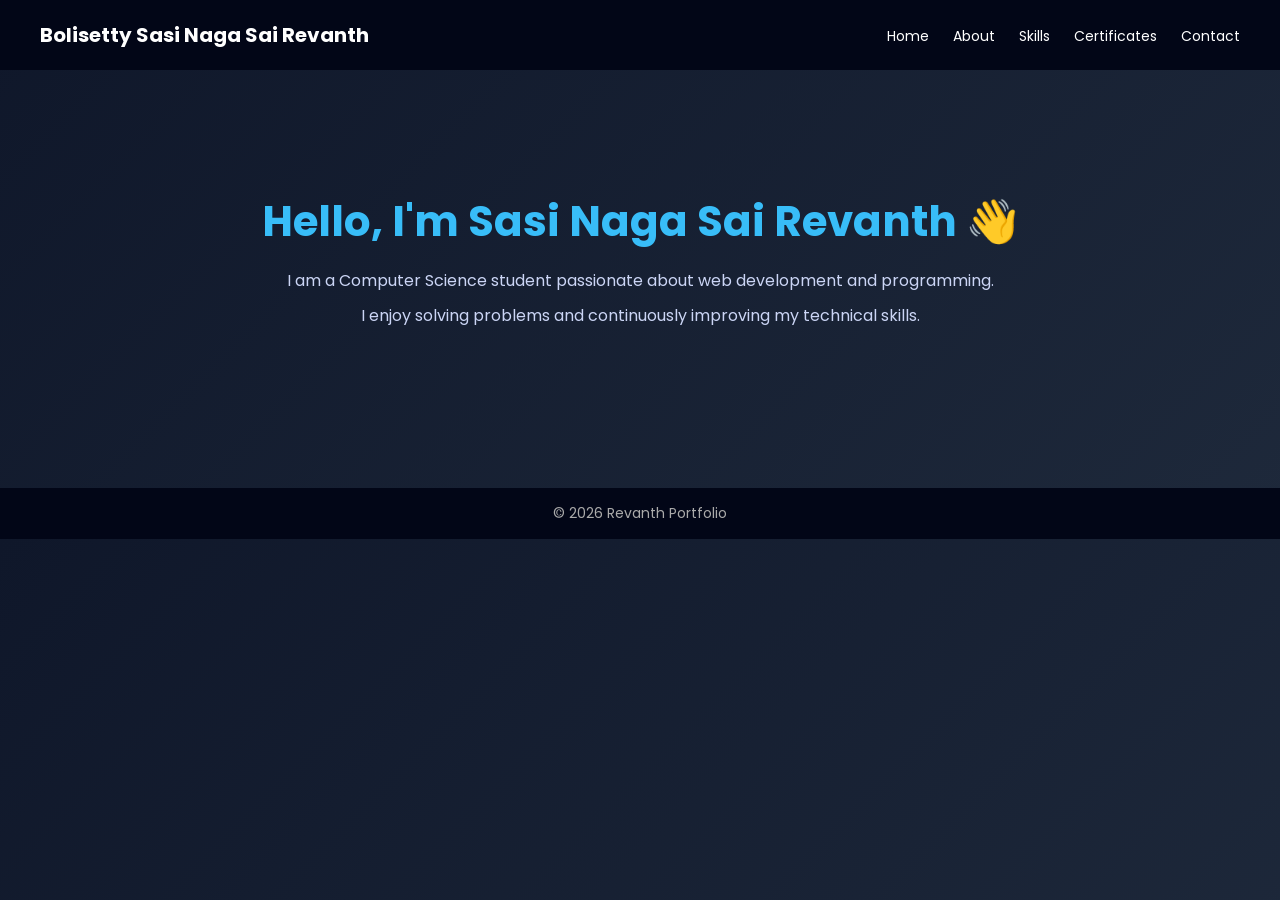
<file: index.html>
<!DOCTYPE html>
<html>
<head>
<title>Revanth Portfolio</title>
<link rel="stylesheet" href="style.css">
<link href="https://fonts.googleapis.com/css2?family=Poppins:wght@300;500;700&display=swap" rel="stylesheet">
</head>
<body>

<header class="navbar">
<h2>Bolisetty Sasi Naga Sai Revanth</h2>
<nav>
<a href="index.html">Home</a>
<a href="about.html">About</a>
<a href="skills.html">Skills</a>
<a href="certificates.html">Certificates</a>
<a href="contact.html">Contact</a>
</nav>
</header>

<section class="hero">
<h1>Hello, I'm Sasi Naga Sai Revanth 👋</h1>

<p>I am a Computer Science student passionate about web development and programming.</p>
<p>I enjoy solving problems and continuously improving my technical skills.</p>

</section>

<footer>© 2026 Revanth Portfolio</footer>

</body>
</html>
</file>
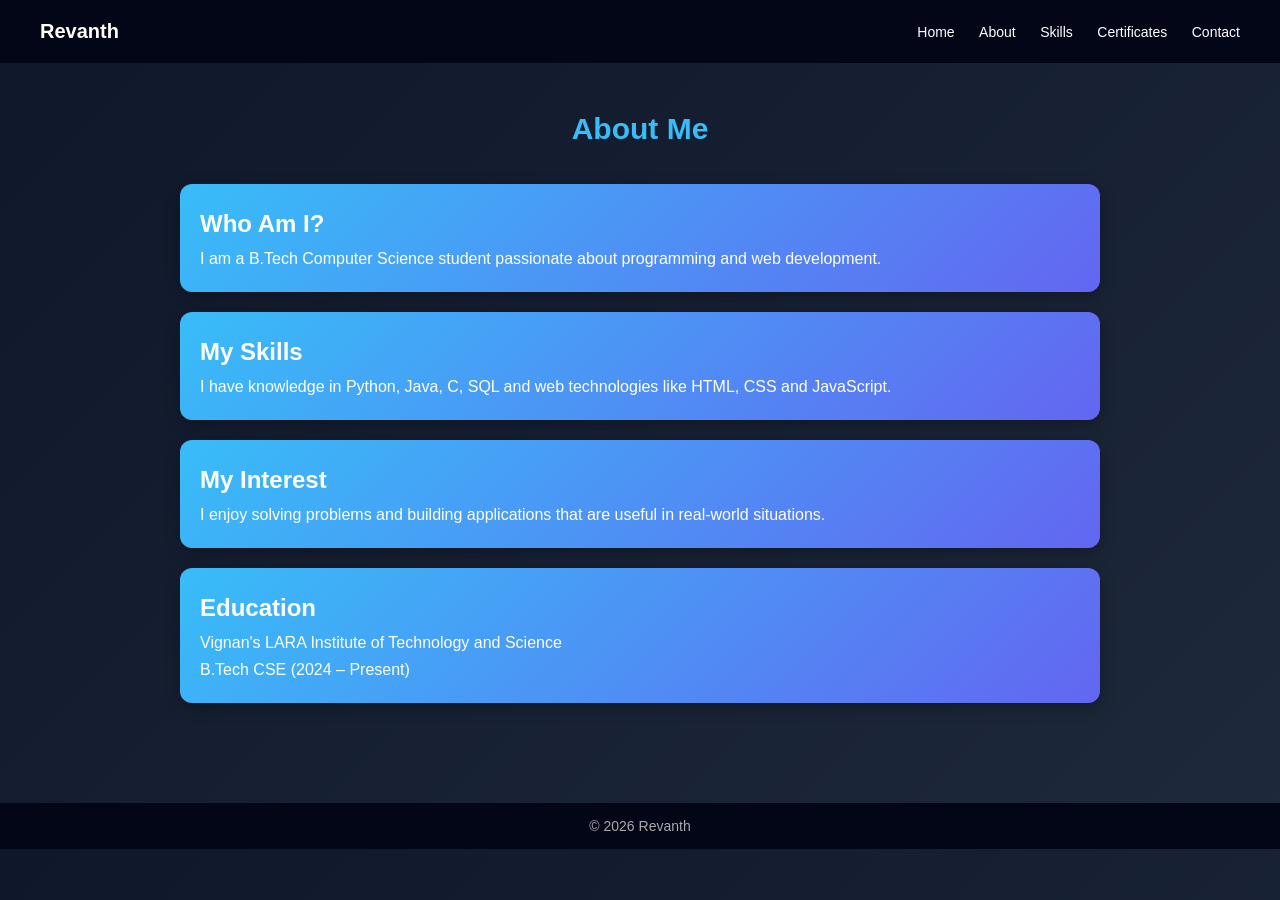
<file: about.html>
<!DOCTYPE html>
<html>
<head>
<title>About</title>
<link rel="stylesheet" href="style.css">
</head>
<body>

<header class="navbar">
<h2>Revanth</h2>
<nav>
<a href="index.html">Home</a>
<a href="about.html">About</a>
<a href="skills.html">Skills</a>
<a href="certificates.html">Certificates</a>
<a href="contact.html">Contact</a>
</nav>
</header>

<section class="container">

<h1 class="title">About Me</h1>

<div class="about-box">
<h2>Who Am I?</h2>
<p>I am a B.Tech Computer Science student passionate about programming and web development.</p>
</div>

<div class="about-box">
<h2>My Skills</h2>
<p>I have knowledge in Python, Java, C, SQL and web technologies like HTML, CSS and JavaScript.</p>
</div>

<div class="about-box">
<h2>My Interest</h2>
<p>I enjoy solving problems and building applications that are useful in real-world situations.</p>
</div>

<div class="about-box">
<h2>Education</h2>
<p>Vignan's LARA Institute of Technology and Science</p>
<p>B.Tech CSE (2024 – Present)</p>
</div>

</section>

<footer>© 2026 Revanth</footer>

</body>
</html>
</file>
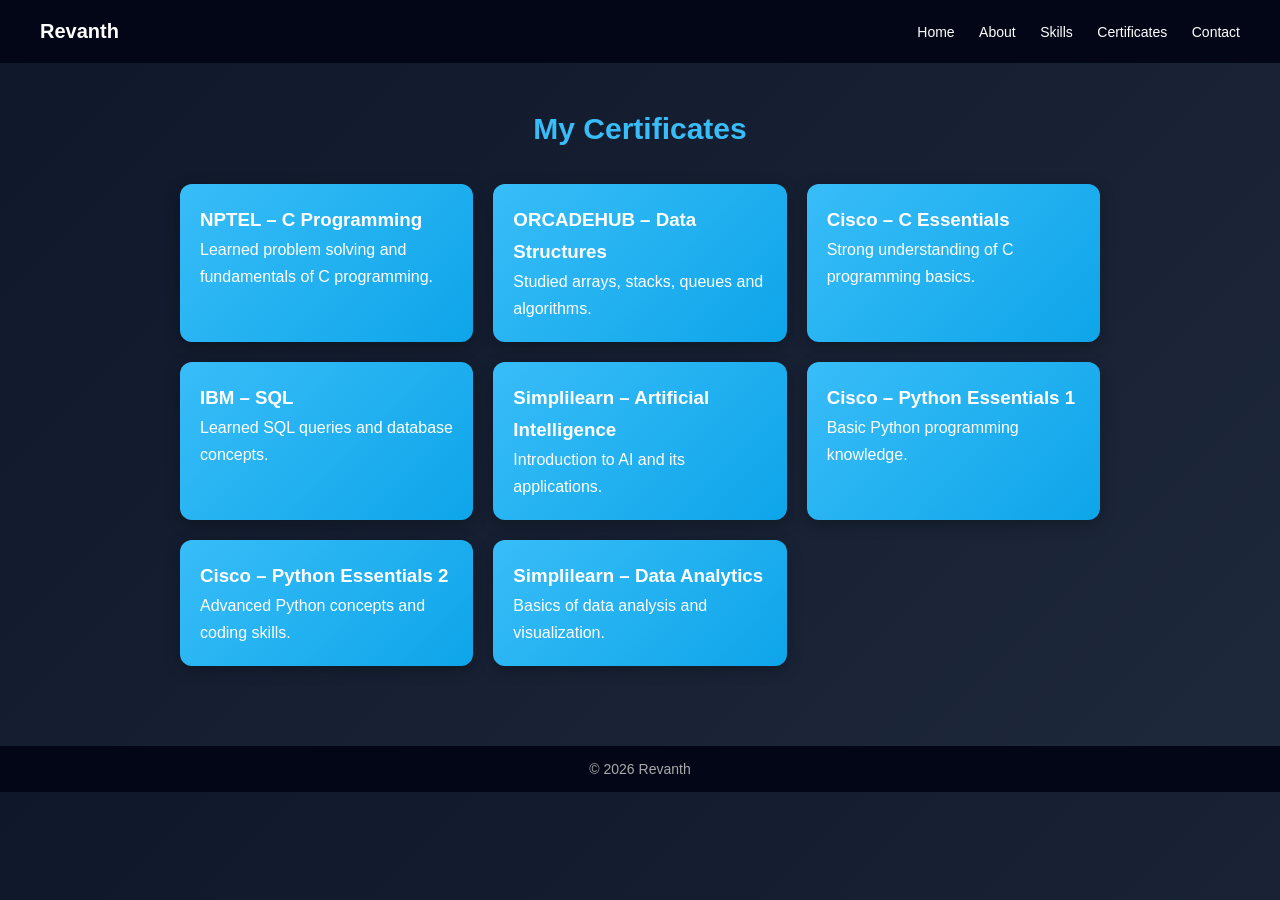
<file: certificates.html>
<!DOCTYPE html>
<html>
<head>
<title>Certificates</title>
<link rel="stylesheet" href="style.css">
</head>
<body>

<header class="navbar">
<h2>Revanth</h2>
<nav>
<a href="index.html">Home</a>
<a href="about.html">About</a>
<a href="skills.html">Skills</a>
<a href="certificates.html">Certificates</a>
<a href="contact.html">Contact</a>
</nav>
</header>

<section class="container">

<h1 class="title">My Certificates</h1>

<div class="card-container">

<div class="cert-card cert1">
<h3>NPTEL – C Programming</h3>
<p>Learned problem solving and fundamentals of C programming.</p>
</div>

<div class="cert-card cert2">
<h3>ORCADEHUB – Data Structures</h3>
<p>Studied arrays, stacks, queues and algorithms.</p>
</div>

<div class="cert-card cert3">
<h3>Cisco – C Essentials</h3>
<p>Strong understanding of C programming basics.</p>
</div>

<div class="cert-card cert4">
<h3>IBM – SQL</h3>
<p>Learned SQL queries and database concepts.</p>
</div>

<div class="cert-card cert5">
<h3>Simplilearn – Artificial Intelligence</h3>
<p>Introduction to AI and its applications.</p>
</div>

<div class="cert-card cert6">
<h3>Cisco – Python Essentials 1</h3>
<p>Basic Python programming knowledge.</p>
</div>

<div class="cert-card cert7">
<h3>Cisco – Python Essentials 2</h3>
<p>Advanced Python concepts and coding skills.</p>
</div>

<div class="cert-card cert8">
<h3>Simplilearn – Data Analytics</h3>
<p>Basics of data analysis and visualization.</p>
</div>

</div>

</section>

<footer>© 2026 Revanth</footer>

</body>
</html>
</file>
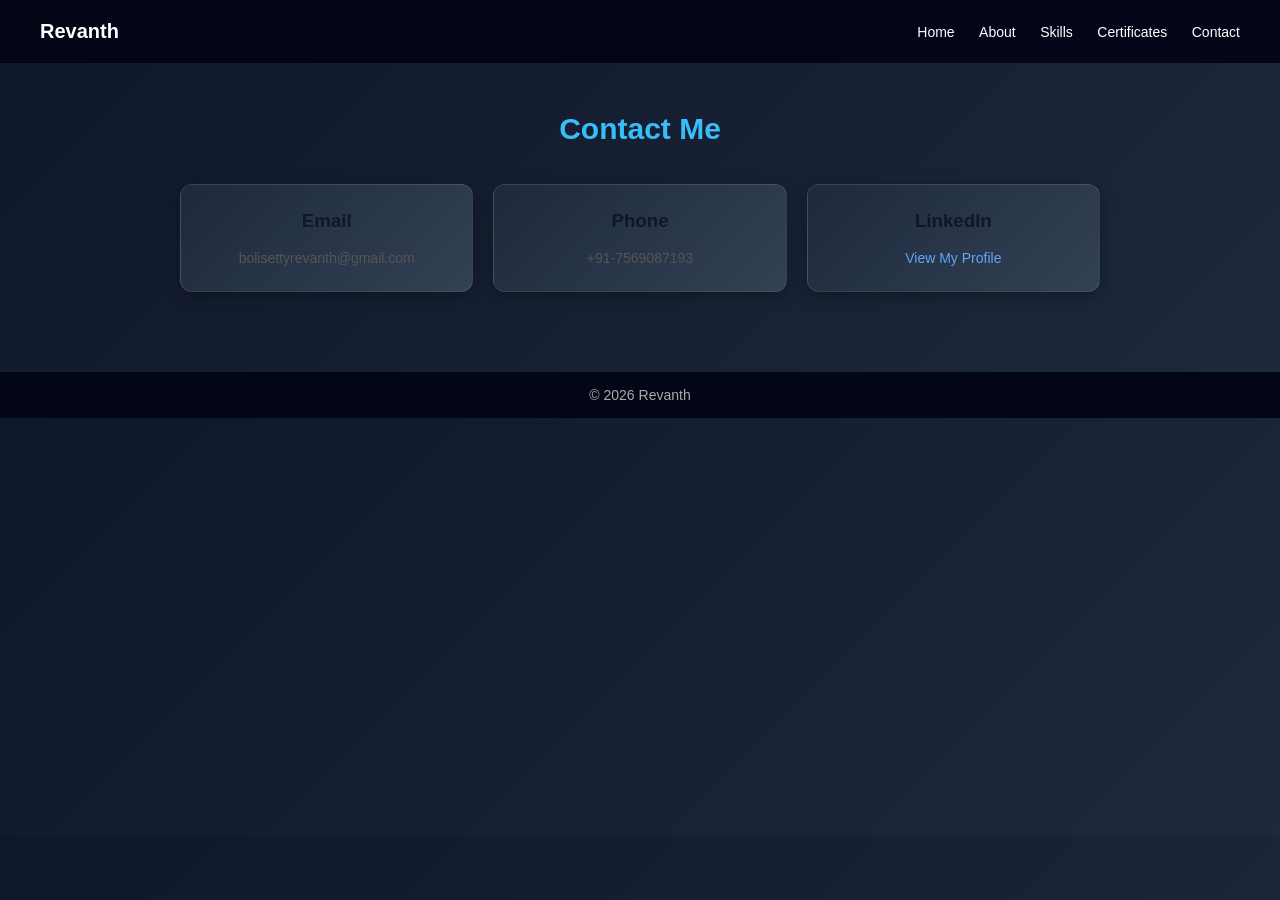
<file: contact.html>
<!DOCTYPE html>
<html>
<head>
<title>Contact</title>
<link rel="stylesheet" href="style.css">
</head>
<body>

<header class="navbar">
<h2>Revanth</h2>
<nav>
<a href="index.html">Home</a>
<a href="about.html">About</a>
<a href="skills.html">Skills</a>
<a href="certificates.html">Certificates</a>
<a href="contact.html">Contact</a>
</nav>
</header>

<section class="container">

<h1 class="title">Contact Me</h1>

<div class="card-container">

<div class="card contact-card">
<h3>Email</h3>
<p>bolisettyrevanth@gmail.com</p>
</div>

<div class="card contact-card">
<h3>Phone</h3>
<p>+91-7569087193</p>
</div>

<div class="card contact-card">
<h3>LinkedIn</h3>
<p>
<a href="https://www.linkedin.com/in/sasi-naga-sai-revanth-bolisetty-0a3531400/" target="_blank">
View My Profile
</a>
</p>
</div>

</div>

</section>

<footer>© 2026 Revanth</footer>

</body>
</html>
</file>
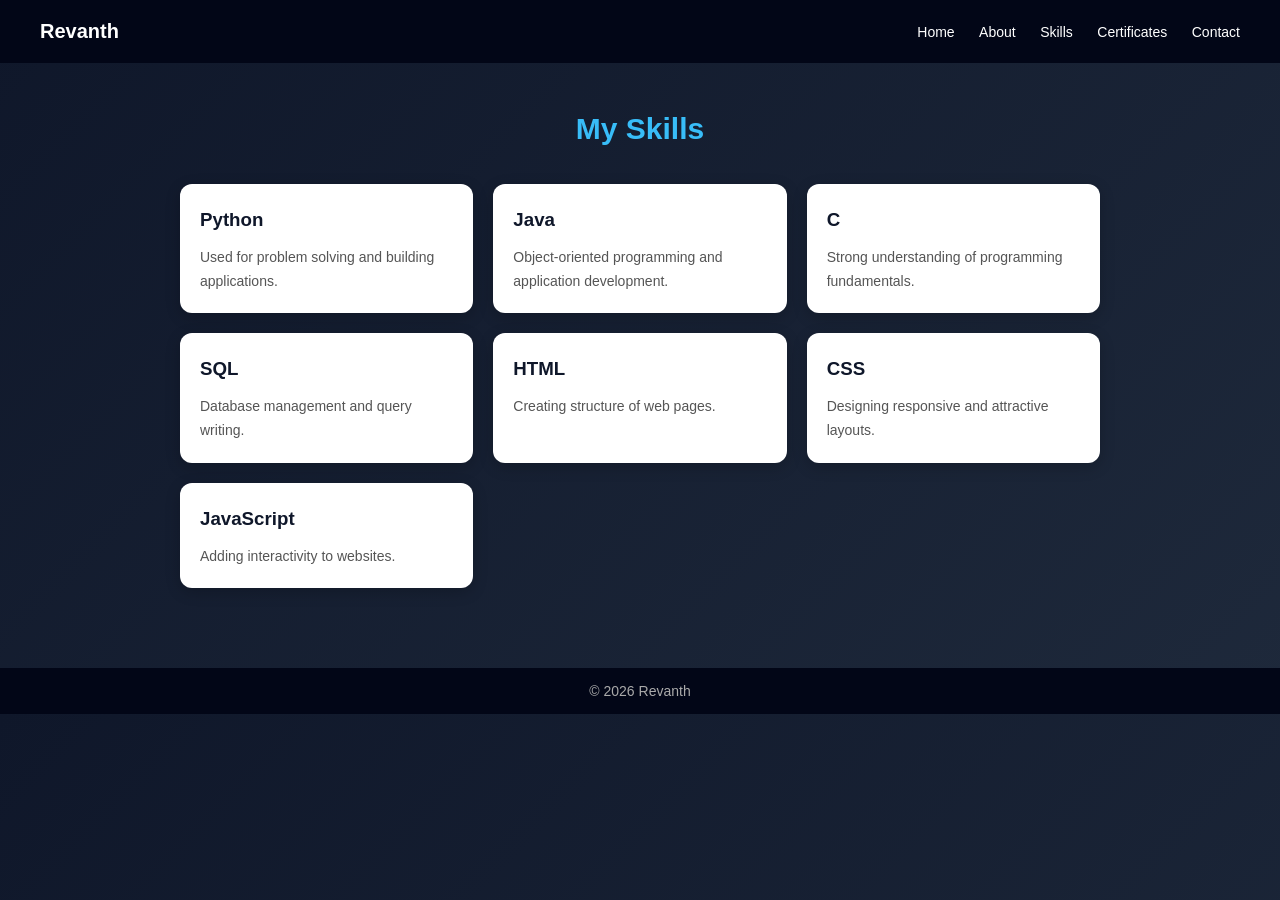
<file: skills.html>
<!DOCTYPE html>
<html>
<head>
<title>Skills</title>
<link rel="stylesheet" href="style.css">
</head>
<body>

<header class="navbar">
<h2>Revanth</h2>
<nav>
<a href="index.html">Home</a>
<a href="about.html">About</a>
<a href="skills.html">Skills</a>
<a href="certificates.html">Certificates</a>
<a href="contact.html">Contact</a>
</nav>
</header>

<section class="container">

<h1 class="title">My Skills</h1>

<div class="card-container">

<div class="card">
<h3>Python</h3>
<p>Used for problem solving and building applications.</p>
</div>

<div class="card">
<h3>Java</h3>
<p>Object-oriented programming and application development.</p>
</div>

<div class="card">
<h3>C</h3>
<p>Strong understanding of programming fundamentals.</p>
</div>

<div class="card">
<h3>SQL</h3>
<p>Database management and query writing.</p>
</div>

<div class="card">
<h3>HTML</h3>
<p>Creating structure of web pages.</p>
</div>

<div class="card">
<h3>CSS</h3>
<p>Designing responsive and attractive layouts.</p>
</div>

<div class="card">
<h3>JavaScript</h3>
<p>Adding interactivity to websites.</p>
</div>

</div>

</section>

<footer>© 2026 Revanth</footer>

</body>
</html>
</file>
<file: style.css>
/* RESET */
*{
margin:0;
padding:0;
box-sizing:border-box;
font-family:'Poppins', sans-serif;
}

/* BODY */
body{
background:linear-gradient(135deg,#0f172a,#1e293b);
color:white;
}

/* NAVBAR */
.navbar{
display:flex;
justify-content:space-between;
align-items:center;
padding:20px 40px;
background:#020617;
}

.navbar h2{
font-size:20px;
}

.navbar nav a{
margin-left:20px;
text-decoration:none;
color:white;
font-size:14px;
transition:0.3s;
}

.navbar nav a:hover{
color:#38bdf8;
}

/* HERO */
.hero{
text-align:center;
padding:120px 20px;
}

.hero h1{
font-size:42px;
margin-bottom:15px;
color:#38bdf8;
}

.hero p{
font-size:16px;
margin-top:10px;
color:#cbd5f5;
}

/* CONTAINER */
.container{
max-width:1000px;
margin:auto;
padding:40px;
line-height:1.7;
}

/* TITLE */
.title{
text-align:center;
margin-bottom:30px;
font-size:30px;
color:#38bdf8;
}

/* GRID */
.card-container{
display:grid;
grid-template-columns:repeat(auto-fit,minmax(250px,1fr));
gap:20px;
}

/* SKILL CARDS */
.card{
background:white;
color:#0f172a;
padding:20px;
border-radius:12px;
box-shadow:0 4px 15px rgba(0,0,0,0.2);
transition:0.3s;
}

.card:hover{
transform:translateY(-6px);
box-shadow:0 8px 25px rgba(0,0,0,0.3);
}

.card h3{
margin-bottom:10px;
}

.card p{
font-size:14px;
color:#555;
}

/* ABOUT BOXES */
.about-box{
background:linear-gradient(135deg,#38bdf8,#6366f1);
padding:20px;
border-radius:12px;
margin-bottom:20px;
color:white;
box-shadow:0 4px 15px rgba(0,0,0,0.3);
}

/* CERTIFICATES (ONE COLOR) */
.cert-card{
background:linear-gradient(135deg,#38bdf8,#0ea5e9);
padding:20px;
border-radius:12px;
color:white;
box-shadow:0 4px 15px rgba(0,0,0,0.3);
transition:0.3s;
}

.cert-card:hover{
transform:translateY(-6px);
box-shadow:0 8px 25px rgba(56,189,248,0.5);
}

/* CONTACT CARDS (FIXED COLOR) */
.contact-card{
background:linear-gradient(135deg,#1e293b,#334155);
padding:20px;
border-radius:12px;
text-align:center;
box-shadow:0 4px 15px rgba(0,0,0,0.3);
transition:0.3s;
border:1px solid rgba(255,255,255,0.1);
}

.contact-card:hover{
transform:translateY(-6px);
box-shadow:0 8px 25px rgba(56,189,248,0.3);
}

/* CONTACT LINKS */
.contact-card a{
color:#60a5fa;
text-decoration:none;
font-weight:500;
}

.contact-card a:hover{
text-decoration:underline;
}

/* IMAGE */
.page-img{
width:100%;
border-radius:10px;
margin:20px 0;
}

/* FOOTER */
footer{
text-align:center;
padding:15px;
background:#020617;
margin-top:40px;
font-size:14px;
color:#aaa;
}

/* RESPONSIVE */
@media(max-width:768px){
.navbar{
flex-direction:column;
text-align:center;
}

.navbar nav{
margin-top:10px;
}

.hero h1{
font-size:32px;
}
}
</file>
